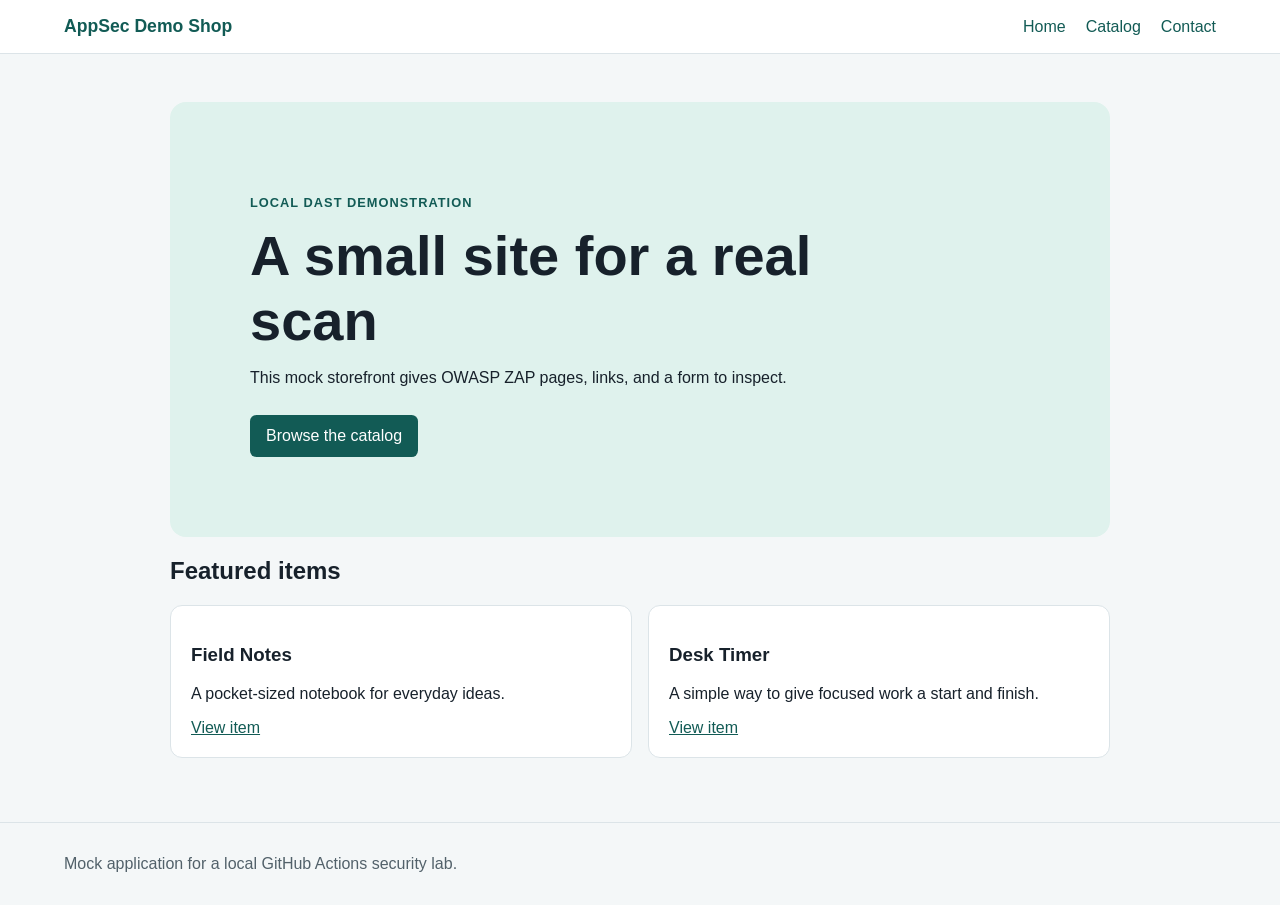
<file: index.html>
<!doctype html>
<html lang="en">
  <head>
    <meta charset="utf-8">
    <meta name="viewport" content="width=device-width, initial-scale=1">
    <title>AppSec Demo Shop</title>
    <link rel="stylesheet" href="styles.css">
    <script src="app.js" defer></script>
  </head>
  <body>
    <header class="site-header">
      <a class="brand" href="index.html">AppSec Demo Shop</a>
      <nav aria-label="Main navigation">
        <a href="index.html">Home</a>
        <a href="catalog.html">Catalog</a>
        <a href="contact.html">Contact</a>
      </nav>
    </header>
    <main>
      <section class="hero">
        <p class="eyebrow">Local DAST demonstration</p>
        <h1>A small site for a real scan</h1>
        <p>This mock storefront gives OWASP ZAP pages, links, and a form to inspect.</p>
        <a class="button" href="catalog.html">Browse the catalog</a>
      </section>
      <section class="content-section" aria-labelledby="featured-title">
        <h2 id="featured-title">Featured items</h2>
        <div class="cards">
          <article class="card">
            <h3>Field Notes</h3>
            <p>A pocket-sized notebook for everyday ideas.</p>
            <a href="catalog.html#field-notes">View item</a>
          </article>
          <article class="card">
            <h3>Desk Timer</h3>
            <p>A simple way to give focused work a start and finish.</p>
            <a href="catalog.html#desk-timer">View item</a>
          </article>
        </div>
      </section>
    </main>
    <footer><p>Mock application for a local GitHub Actions security lab.</p></footer>
  </body>
</html>
</file>
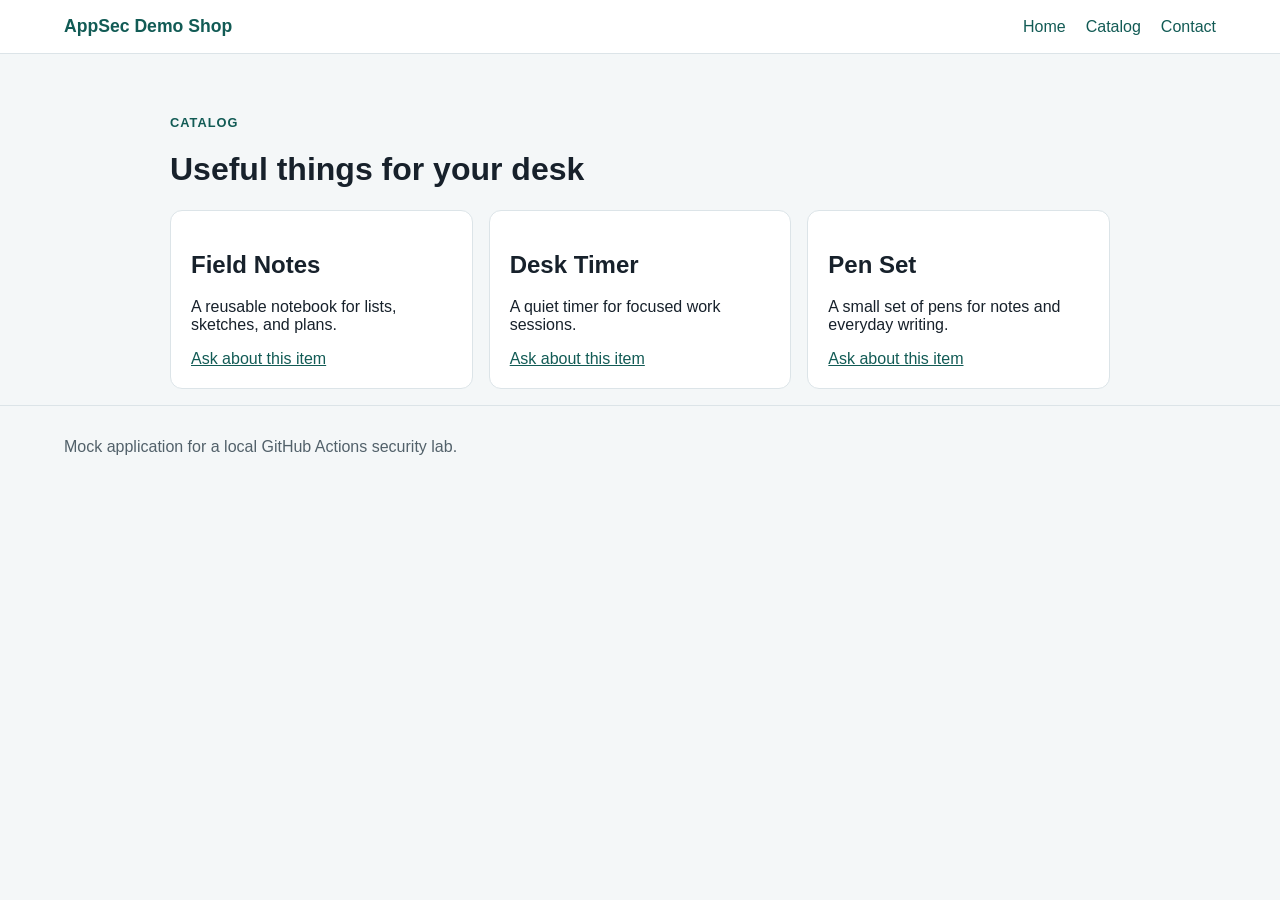
<file: catalog.html>
<!doctype html>
<html lang="en">
  <head>
    <meta charset="utf-8">
    <meta name="viewport" content="width=device-width, initial-scale=1">
    <title>Catalog | AppSec Demo Shop</title>
    <link rel="stylesheet" href="styles.css">
  </head>
  <body>
    <header class="site-header">
      <a class="brand" href="index.html">AppSec Demo Shop</a>
      <nav aria-label="Main navigation">
        <a href="index.html">Home</a>
        <a href="catalog.html">Catalog</a>
        <a href="contact.html">Contact</a>
      </nav>
    </header>
    <main class="content-section">
      <p class="eyebrow">Catalog</p>
      <h1>Useful things for your desk</h1>
      <div class="cards">
        <article class="card" id="field-notes">
          <h2>Field Notes</h2>
          <p>A reusable notebook for lists, sketches, and plans.</p>
          <a href="contact.html">Ask about this item</a>
        </article>
        <article class="card" id="desk-timer">
          <h2>Desk Timer</h2>
          <p>A quiet timer for focused work sessions.</p>
          <a href="contact.html">Ask about this item</a>
        </article>
        <article class="card" id="pen-set">
          <h2>Pen Set</h2>
          <p>A small set of pens for notes and everyday writing.</p>
          <a href="contact.html">Ask about this item</a>
        </article>
      </div>
    </main>
    <footer><p>Mock application for a local GitHub Actions security lab.</p></footer>
  </body>
</html>
</file>
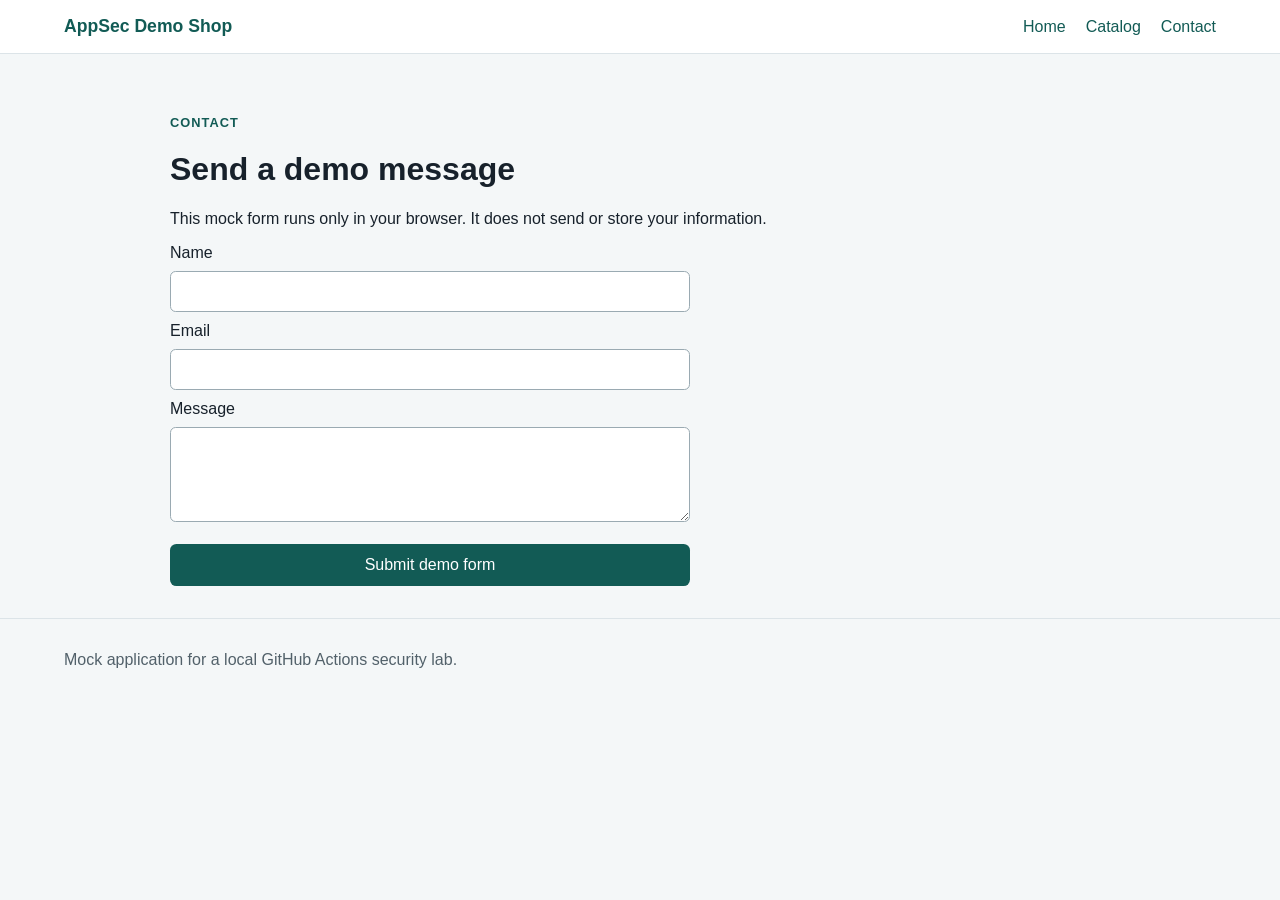
<file: contact.html>
<!doctype html>
<html lang="en">
  <head>
    <meta charset="utf-8">
    <meta name="viewport" content="width=device-width, initial-scale=1">
    <title>Contact | AppSec Demo Shop</title>
    <link rel="stylesheet" href="styles.css">
    <script src="app.js" defer></script>
  </head>
  <body>
    <header class="site-header">
      <a class="brand" href="index.html">AppSec Demo Shop</a>
      <nav aria-label="Main navigation">
        <a href="index.html">Home</a>
        <a href="catalog.html">Catalog</a>
        <a href="contact.html">Contact</a>
      </nav>
    </header>
    <main class="content-section contact">
      <p class="eyebrow">Contact</p>
      <h1>Send a demo message</h1>
      <p>This mock form runs only in your browser. It does not send or store your information.</p>
      <form id="contact-form">
        <label for="name">Name</label>
        <input id="name" name="name" autocomplete="name" required>
        <label for="email">Email</label>
        <input id="email" name="email" type="email" autocomplete="email" required>
        <label for="message">Message</label>
        <textarea id="message" name="message" rows="4" required></textarea>
        <button class="button" type="submit">Submit demo form</button>
      </form>
      <p id="form-status" role="status" aria-live="polite"></p>
    </main>
    <footer><p>Mock application for a local GitHub Actions security lab.</p></footer>
  </body>
</html>
</file>
<file: styles.css>
:root {
  color: #17212b;
  background: #f4f7f8;
  font-family: "Segoe UI", sans-serif;
  font-synthesis: none;
}

* {
  box-sizing: border-box;
}

body {
  margin: 0;
}

.site-header {
  align-items: center;
  background: #fff;
  border-bottom: 1px solid #dce4e8;
  display: flex;
  justify-content: space-between;
  padding: 1rem max(5vw, 1.25rem);
}

.brand {
  color: #125b55;
  font-size: 1.1rem;
  font-weight: 700;
  text-decoration: none;
}

nav {
  display: flex;
  gap: 1.25rem;
}

a {
  color: #125b55;
}

nav a {
  text-decoration: none;
}

main {
  margin: 0 auto;
  max-width: 980px;
  padding: 3rem 1.25rem;
}

.hero {
  background: #dff2ed;
  border-radius: 1rem;
  padding: clamp(2rem, 7vw, 5rem);
}

.hero h1 {
  font-size: clamp(2rem, 5vw, 3.5rem);
  margin: 0.4rem 0 1rem;
  max-width: 650px;
}

.hero p:not(.eyebrow) {
  max-width: 560px;
}

.eyebrow {
  color: #125b55;
  font-size: 0.8rem;
  font-weight: 700;
  letter-spacing: 0.08em;
  text-transform: uppercase;
}

.button {
  background: #125b55;
  border: 0;
  border-radius: 0.4rem;
  color: #fff;
  cursor: pointer;
  display: inline-block;
  font: inherit;
  margin-top: 0.75rem;
  padding: 0.75rem 1rem;
  text-decoration: none;
}

.content-section {
  padding-bottom: 1rem;
}

.cards {
  display: grid;
  gap: 1rem;
  grid-template-columns: repeat(auto-fit, minmax(220px, 1fr));
  margin-top: 1.25rem;
}

.card {
  background: #fff;
  border: 1px solid #dce4e8;
  border-radius: 0.75rem;
  padding: 1.25rem;
}

.contact form {
  display: grid;
  gap: 0.6rem;
  max-width: 520px;
}

input,
textarea {
  border: 1px solid #9aaab2;
  border-radius: 0.35rem;
  font: inherit;
  padding: 0.65rem;
  width: 100%;
}

footer {
  border-top: 1px solid #dce4e8;
  color: #52616a;
  padding: 1rem max(5vw, 1.25rem);
}
</file>
